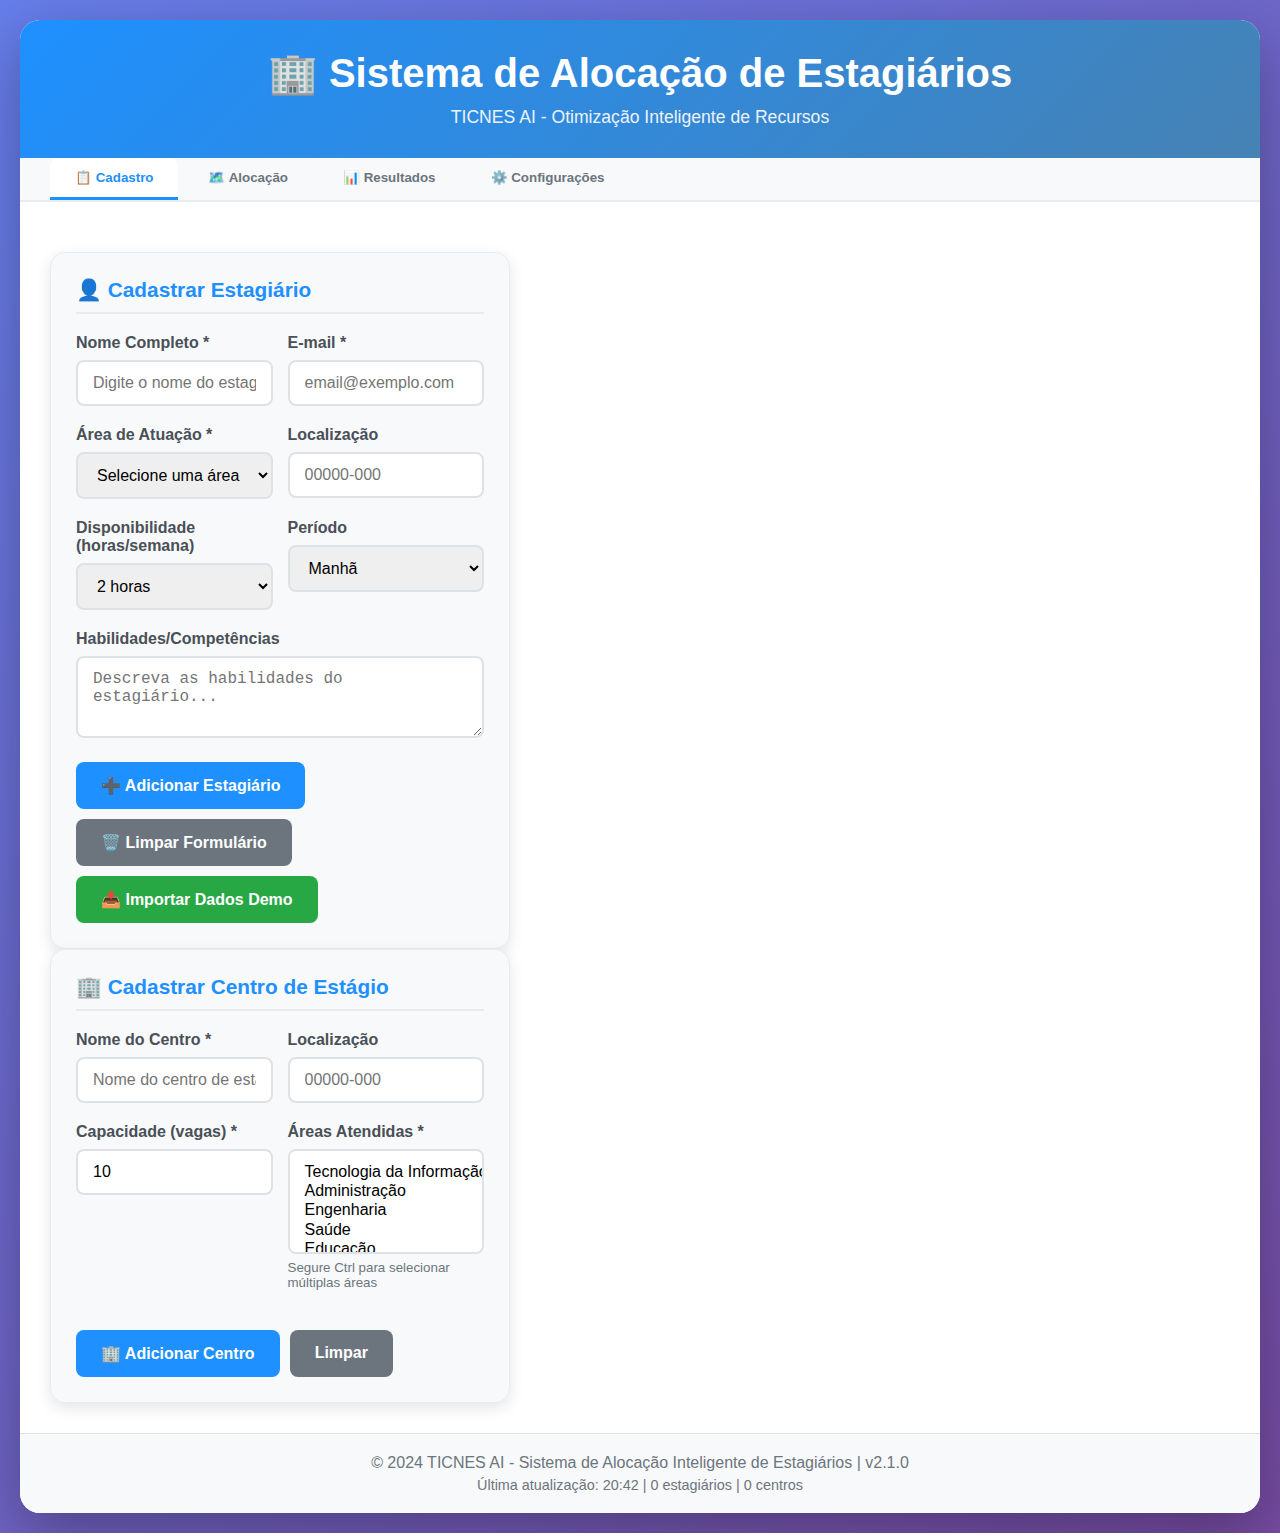
<file: expansao/index.html>
<!DOCTYPE html>
<html lang="pt-BR">
<head>
    <meta charset="UTF-8">
    <meta name="viewport" content="width=device-width, initial-scale=1.0">
    <title>Sistema de Alocação de Estagiários - TICNES AI</title>
    <link rel="stylesheet" href="style.css">
</head>
<body>
    <div class="container">
        <header>
            <h1>🏢 Sistema de Alocação de Estagiários</h1>
            <p class="subtitle">TICNES AI - Otimização Inteligente de Recursos</p>
        </header>
        
        <div class="tab-container">
            <button class="tab active" onclick="openTab('tab1')">📋 Cadastro</button>
            <button class="tab" onclick="openTab('tab2')">🗺️ Alocação</button>
            <button class="tab" onclick="openTab('tab3')">📊 Resultados</button>
            <button class="tab" onclick="openTab('tab4')">⚙️ Configurações</button>
        </div>
        
        <div class="main-content">
            <!-- TAB 1: CADASTRO -->
            <div id="tab1" class="tab-content active">
                <div class="panel">
                    <h2 class="panel-title">👤 Cadastrar Estagiário</h2>
                    <div class="form-row">
                        <div class="input-group">
                            <label for="internName">Nome Completo *</label>
                            <input type="text" id="internName" placeholder="Digite o nome do estagiário">
                        </div>
                        <div class="input-group">
                            <label for="internEmail">E-mail *</label>
                            <input type="email" id="internEmail" placeholder="email@exemplo.com">
                        </div>
                    </div>
                    
                    <div class="form-row">
                        <div class="input-group">
                            <label for="internArea">Área de Atuação *</label>
                            <select id="internArea">
                                <option value="">Selecione uma área</option>
                                <option value="ti">Tecnologia da Informação</option>
                                <option value="adm">Administração</option>
                                <option value="eng">Engenharia</option>
                                <option value="saude">Saúde</option>
                                <option value="educ">Educação</option>
                            </select>
                        </div>
                        <div class="input-group">
                            <label for="internLocation">Localização</label>
                            <input type="text" id="internLocation" placeholder="00000-000" maxlength="9">
                        </div>
                    </div>
                    
                    <div class="form-row">
                        <div class="input-group">
                            <label for="internAvailability">Disponibilidade (horas/semana)</label>
                            <select id="internAvailability">
                                <option value="20">1 hora</option>
                                <option value="30" selected>2 horas</option>
                                <option value="40">3 horas</option>
                                <option value="60">4 horas</option>
                            </select>
                        </div>
                        <div class="input-group">
                            <label for="internPeriod">Período</label>
                            <select id="internPeriod">
                                <option value="manha">Manhã</option>
                                <option value="tarde">Tarde</option>
                                <option value="noite">Noite</option>
                                <option value="integral">Integral</option>
                            </select>
                        </div>
                    </div>
                    
                    <div class="input-group">
                        <label for="internSkills">Habilidades/Competências</label>
                        <textarea id="internSkills" rows="3" placeholder="Descreva as habilidades do estagiário..."></textarea>
                    </div>
                    
                    <div class="buttons-group">
                        <button class="btn" onclick="addIntern()">➕ Adicionar Estagiário</button>
                        <button class="btn btn-secondary" onclick="clearForm()">🗑️ Limpar Formulário</button>
                        <button class="btn btn-success" onclick="importDemoData()">📥 Importar Dados Demo</button>
                    </div>
                </div>
                
                <div class="panel">
                    <h2 class="panel-title">🏢 Cadastrar Centro de Estágio</h2>
                    <div class="form-row">
                        <div class="input-group">
                            <label for="centerName">Nome do Centro *</label>
                            <input type="text" id="centerName" placeholder="Nome do centro de estágio">
                        </div>
                        <div class="input-group">
                            <label for="centerLocation">Localização</label>
                            <input type="text" id="centerLocation" placeholder="00000-000" maxlength="9">
                        </div>
                    </div>
                    
                    <div class="form-row">
                        <div class="input-group">
                            <label for="centerCapacity">Capacidade (vagas) *</label>
                            <input type="number" id="centerCapacity" min="1" max="100" value="10">
                        </div>
                        <div class="input-group">
                            <label for="centerAreas">Áreas Atendidas *</label>
                            <select id="centerAreas" multiple>
                                <option value="ti">Tecnologia da Informação</option>
                                <option value="adm">Administração</option>
                                <option value="eng">Engenharia</option>
                                <option value="saude">Saúde</option>
                                <option value="educ">Educação</option>
                            </select>
                            <small style="color: #6c757d; margin-top: 5px; display: block">Segure Ctrl para selecionar múltiplas áreas</small>
                        </div>
                    </div>
                    
                    <div class="buttons-group">
                        <button class="btn" onclick="addCenter()">🏢 Adicionar Centro</button>
                        <button class="btn btn-secondary" onclick="clearCenterForm()">Limpar</button>
                    </div>
                </div>
            </div>
            
            <!-- TAB 2: ALOCAÇÃO -->
            <div id="tab2" class="tab-content">
                <div class="panel">
                    <h2 class="panel-title">⚙️ Configurar Alocação</h2>
                    
                    <div class="data-display">
                        <div class="data-card">
                            <h3>Estagiários Cadastrados</h3>
                            <div class="data-value" id="totalInterns">0</div>
                        </div>
                        <div class="data-card">
                            <h3>Centros Disponíveis</h3>
                            <div class="data-value" id="totalCenters">0</div>
                        </div>
                        <div class="data-card">
                            <h3>Vagas Totais</h3>
                            <div class="data-value" id="totalVacancies">0</div>
                        </div>
                        <div class="data-card">
                            <h3>Status</h3>
                            <div class="data-value" id="allocationStatus">Aguardando</div>
                        </div>
                    </div>
                    
                    <div class="input-group">
                        <label>Critérios de Alocação</label>
                        <div style="display: flex; gap: 20px; margin-top: 10px; flex-wrap: wrap;">
                            <label style="display: flex; align-items: center; gap: 5px;">
                                <input type="checkbox" id="criterionProximity" checked> Proximidade Geográfica
                            </label>
                            <label style="display: flex; align-items: center; gap: 5px;">
                                <input type="checkbox" id="criterionArea" checked> Compatibilidade de Área
                            </label>
                            <label style="display: flex; align-items: center; gap: 5px;">
                                <input type="checkbox" id="criterionAvailability" checked> Disponibilidade
                            </label>
                        </div>
                    </div>
                    
                    <div class="input-group">
                        <label for="maxDistance">Distância Máxima (km)</label>
                        <input type="range" id="maxDistance" min="1" max="100" value="50" oninput="updateDistanceValue()">
                        <div style="display: flex; justify-content: space-between; margin-top: 5px;">
                            <span>1 km</span>
                            <span id="distanceValue">50 km</span>
                            <span>100 km</span>
                        </div>
                        <div class="progress-bar">
                            <div class="progress-fill" id="distanceProgress" style="width: 50%"></div>
                        </div>
                    </div>
                    
                    <div class="buttons-group">
                        <button class="btn btn-success" onclick="runAllocation()">🚀 Executar Alocação</button>
                        <button class="btn" onclick="simulateAllocation()">🔍 Simular Alocação</button>
                        <button class="btn btn-secondary" onclick="exportData()">📤 Exportar Dados</button>
                        <button class="btn btn-danger" onclick="resetAllocation()">🔄 Reiniciar Alocação</button>
                    </div>
                    
                    <div class="log-container" id="allocationLog">
                        <div class="log-entry info">
                            <div class="log-time" id="logTime"></div>
                            <div class="log-message">Sistema pronto para alocação. Configure os critérios e clique em "Executar Alocação"</div>
                        </div>
                    </div>
                </div>
                
                <div class="panel">
                    <h2 class="panel-title">🗺️ Mapa de Distribuição</h2>
                    <div class="map-container" id="mapContainer">
                        <div style="font-size: 2rem;">🌍</div>
                        <strong>Mapa de Distribuição Geográfica</strong>
                        <small style="font-size: 0.9rem;">Visualize a distribuição de estagiários e centros</small>
                    </div>
                    
                    <div class="buttons-group" style="margin-top: 20px;">
                        <button class="btn" onclick="showHeatMap()">🔥 Mapa de Calor</button>
                        <button class="btn" onclick="showDistribution()">📈 Ver Distribuição</button>
                        <button class="btn" onclick="suggestNewCenters()">💡 Sugerir Novos Centros</button>
                    </div>
                </div>
            </div>
            
            <!-- TAB 3: RESULTADOS -->
            <div id="tab3" class="tab-content">
                <div class="panel">
                    <h2 class="panel-title">📊 Resultados da Alocação</h2>
                    
                    <div class="data-display">
                        <div class="data-card">
                            <h3>Alocados</h3>
                            <div class="data-value success" id="allocatedCount">0</div>
                        </div>
                        <div class="data-card">
                            <h3>Pendentes</h3>
                            <div class="data-value warning" id="pendingCount">0</div>
                        </div>
                        <div class="data-card">
                            <h3>Excedentes</h3>
                            <div class="data-value danger" id="excessCount">0</div>
                        </div>
                        <div class="data-card">
                            <h3>Eficiência</h3>
                            <div class="data-value" id="efficiencyRate">0%</div>
                        </div>
                    </div>
                    
                    <div id="resultsContainer">
                        <div style="text-align: center; padding: 40px 20px; color: #6c757d;">
                            <div style="font-size: 3rem; margin-bottom: 20px;">📋</div>
                            <h3>Nenhum resultado disponível</h3>
                            <p>Execute a alocação na aba "Alocação" para ver os resultados</p>
                        </div>
                    </div>
                    
                    <div id="resultsTableContainer" style="display: none;">
                        <table class="results-table">
                            <thead>
                                <tr>
                                    <th>Estagiário</th>
                                    <th>Área</th>
                                    <th>Centro Alocado</th>
                                    <th>Distância</th>
                                    <th>Status</th>
                                    <th>Ações</th>
                                </tr>
                            </thead>
                            <tbody id="resultsTable">
                                <!-- Dados serão inseridos via JavaScript -->
                            </tbody>
                        </table>
                    </div>
                    
                    <div class="buttons-group" style="margin-top: 20px;">
                        <button class="btn" onclick="generateReport()">📄 Gerar Relatório PDF</button>
                        <button class="btn btn-success" onclick="optimizeAllocation()">⚡ Otimizar Alocação</button>
                        <button class="btn btn-secondary" onclick="clearResults()">🗑️ Limpar Resultados</button>
                    </div>
                </div>
                
                <div class="panel">
                    <h2 class="panel-title">📈 Análises e Estatísticas</h2>
                    <div id="analyticsContainer">
                        <div style="text-align: center; padding: 30px 20px; color: #6c757d;">
                            <div style="font-size: 2.5rem; margin-bottom: 15px;">📊</div>
                            <h3>Estatísticas não disponíveis</h3>
                            <p>Execute a alocação para ver análises detalhadas</p>
                        </div>
                    </div>
                    
                    <div class="log-container" style="height: 200px; margin-top: 20px;">
                        <h3 style="margin-bottom: 10px;">📋 Sugestões do Sistema</h3>
                        <div id="suggestionsList">
                            <p style="color: #6c757d; text-align: center; padding: 20px;">
                                Execute a alocação para ver sugestões personalizadas.
                            </p>
                        </div>
                    </div>
                </div>
            </div>
            
            <!-- TAB 4: CONFIGURAÇÕES -->
            <div id="tab4" class="tab-content">
                <div class="panel">
                    <h2 class="panel-title">⚙️ Configurações do Sistema</h2>
                    
                    <div class="input-group">
                        <label for="systemMode">Modo de Operação</label>
                        <select id="systemMode">
                            <option value="automatic">Automático</option>
                            <option value="semi">Semi-automático</option>
                            <option value="manual">Manual</option>
                        </select>
                    </div>
                    
                    <div class="input-group">
                        <label for="notificationPref">Notificações</label>
                        <div style="display: flex; flex-direction: column; gap: 10px; margin-top: 10px;">
                            <label style="display: flex; align-items: center; gap: 5px;">
                                <input type="checkbox" id="notifyEmail" checked> E-mail
                            </label>
                            <label style="display: flex; align-items: center; gap: 5px;">
                                <input type="checkbox" id="notifyDashboard" checked> Dashboard
                            </label>
                            <label style="display: flex; align-items: center; gap: 5px;">
                                <input type="checkbox" id="notifyReport"> Relatórios Automáticos
                            </label>
                        </div>
                    </div>
                    
                    <div class="input-group">
                        <label for="dataRetention">Retenção de Dados (meses)</label>
                        <input type="number" id="dataRetention" min="1" max="60" value="12">
                    </div>
                    
                    <div class="input-group">
                        <label for="algorithmPreference">Algoritmo de Alocação Preferido</label>
                        <select id="algorithmPreference">
                            <option value="distance">Priorizar Proximidade</option>
                            <option value="capacity">Priorizar Capacidade</option>
                            <option value="balanced">Balanceado</option>
                            <option value="custom">Personalizado</option>
                        </select>
                    </div>
                    
                    <div class="buttons-group">
                        <button class="btn" onclick="saveSettings()">💾 Salvar Configurações</button>
                        <button class="btn btn-secondary" onclick="resetSettings()">🔄 Restaurar Padrões</button>
                        <button class="btn btn-danger" onclick="clearAllData()">🗑️ Limpar Todos os Dados</button>
                    </div>
                </div>
                
                <div class="panel">
                    <h2 class="panel-title">🔄 Backup e Restauração</h2>
                    
                    <div class="input-group">
                        <label>Backup Automático</label>
                        <select id="backupFrequency">
                            <option value="daily">Diário</option>
                            <option value="weekly" selected>Semanal</option>
                            <option value="monthly">Mensal</option>
                            <option value="never">Nunca</option>
                        </select>
                    </div>
                    
                    <div class="backup-list" id="backupList">
                        <div class="backup-item">
                            <div>
                                <strong>Backup Inicial</strong>
                                <div style="font-size: 0.8rem; color: #6c757d;">Criado: 29/01/2024</div>
                            </div>
                            <button class="btn" style="padding: 8px 15px;" onclick="restoreBackup('initial')">Restaurar</button>
                        </div>
                    </div>
                    
                    <div class="buttons-group">
                        <button class="btn" onclick="createBackup()">💾 Criar Backup Agora</button>
                        <button class="btn" onclick="restoreBackup()">📂 Restaurar Backup</button>
                        <button class="btn btn-secondary" onclick="exportAllData()">📤 Exportar Todos os Dados</button>
                    </div>
                    
                    <div class="log-container" style="height: 150px; margin-top: 20px;">
                        <h3 style="margin-bottom: 10px;">📝 Log do Sistema</h3>
                        <div id="systemLog">
                            <!-- Logs serão inseridos aqui -->
                        </div>
                    </div>
                </div>
            </div>
        </div>
        
        <div style="padding: 20px; background: #f8f9fa; border-top: 1px solid #dee2e6; text-align: center; color: #6c757d;">
            <p>© 2024 TICNES AI - Sistema de Alocação Inteligente de Estagiários | v2.1.0</p>
            <p style="font-size: 0.9rem; margin-top: 5px;" id="systemInfo"></p>
        </div>
    </div>
     <script src="script.js"></script>
</body>
</html>
</file>
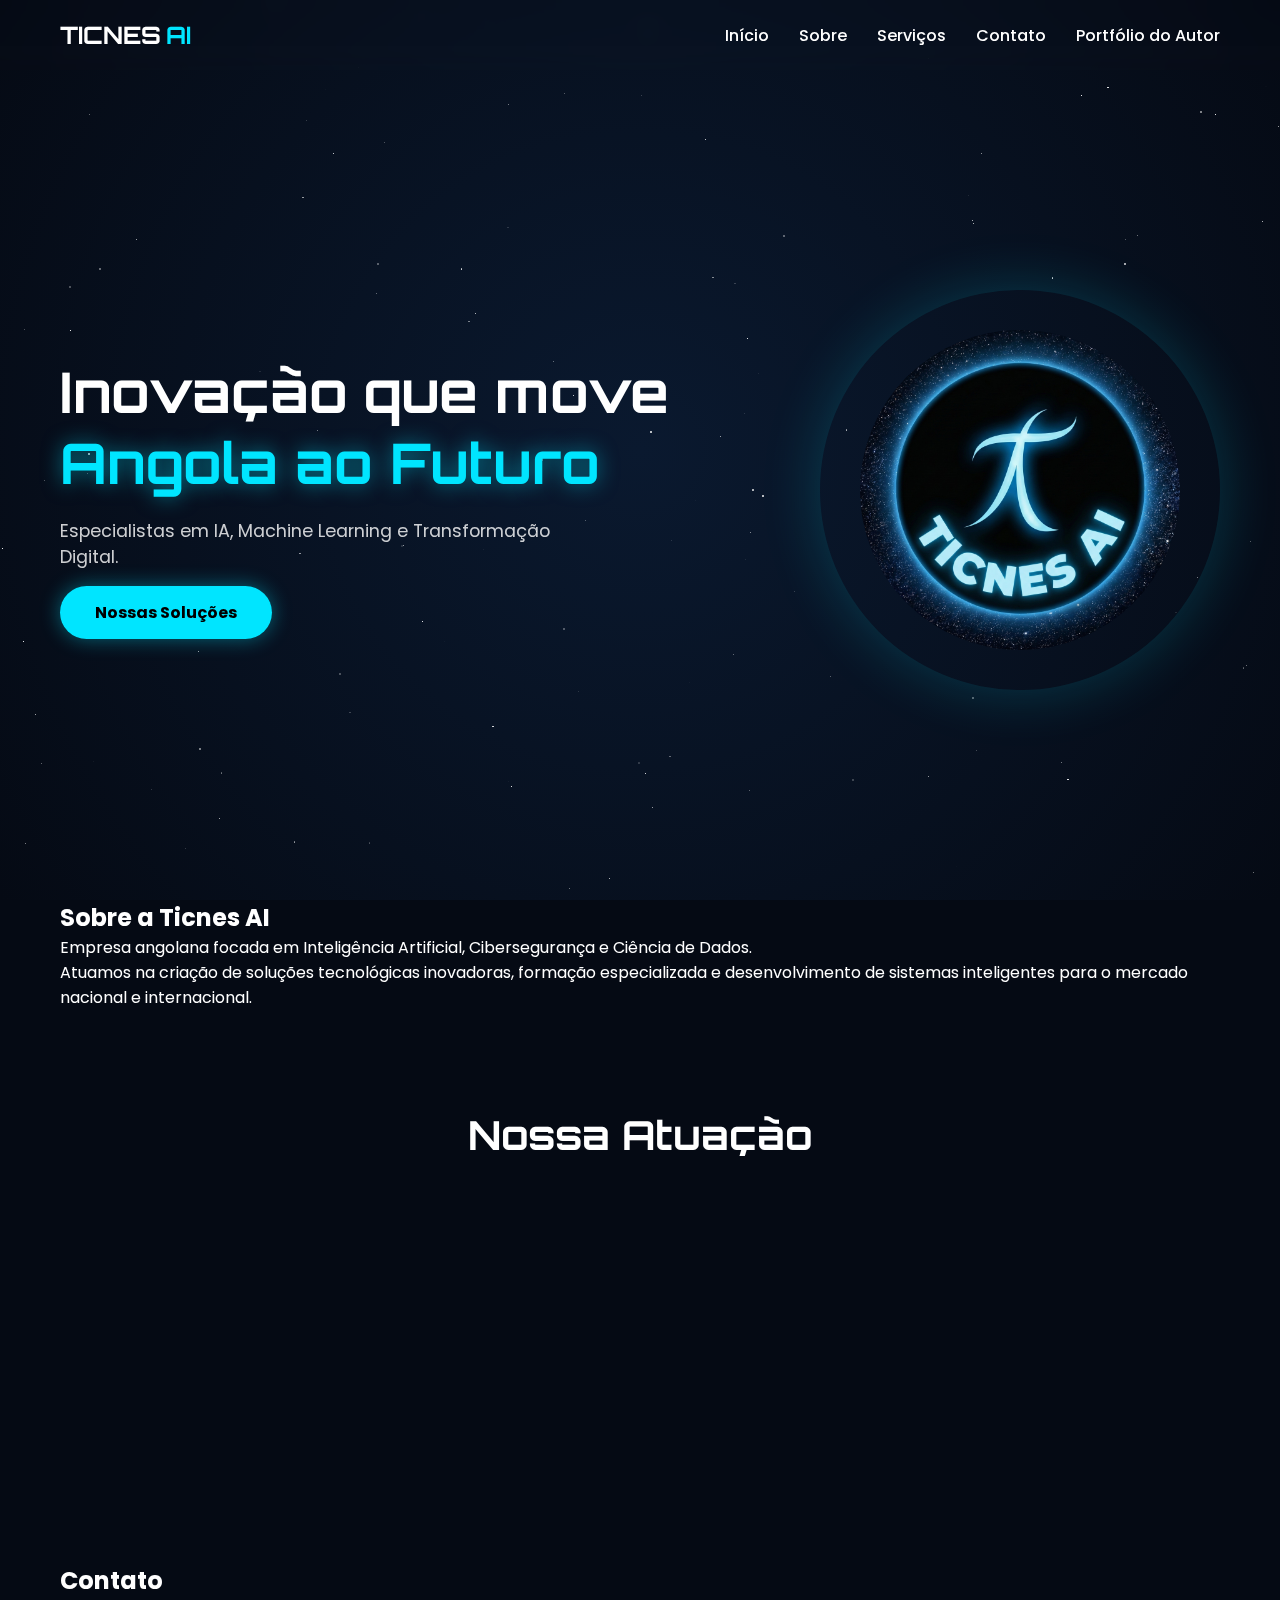
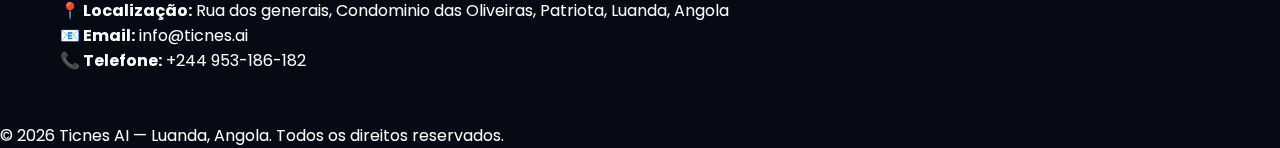
<file: sitecomia/index.html>
<!DOCTYPE html>
<html lang="pt-ao">
<head>
    <meta charset="UTF-8">
    <meta name="viewport" content="width=device-width, initial-scale=1.0">
    <title>Ticnes AI - Inteligência Artificial em Angola</title>

    <link rel="stylesheet" href="style.css">
    <link href="https://fonts.googleapis.com/css2?family=Orbitron:wght@400;700&family=Poppins:wght@300;400;600&display=swap" rel="stylesheet">

    <!-- Scroll suave -->
   
</head>
<body>

    <div id="stars-container"></div>

    <!-- ===== HEADER ===== -->
    <header>
        <nav class="container">
            <div class="logo">
                <span class="tic">TICNES</span><span class="ai">AI</span>
            </div>
            <ul class="nav-links">
                <li><a href="#home">Início</a></li>
                <li><a href="#about">Sobre</a></li>
                <li><a href="#services">Serviços</a></li>
                <li><a href="#contact">Contato</a></li>
                <li><a href="portfolio_pessoal_mauro_cardoso.html">Portfólio do Autor</a></li>
            </ul>
        </nav>
    </header>

    <main>

        <!-- ===== INÍCIO ===== -->
        <section id="home" class="hero container">
            <div class="hero-content">
                <h1 class="reveal">
                    Inovação que move <br><span>Angola ao Futuro</span>
                </h1>
                <p>
                    Especialistas em IA, Machine Learning e Transformação Digital.
                </p>
                <div class="hero-btns">
                    <a href="#services" class="btn-glow">Nossas Soluções</a>
                </div>
            </div>

            <div class="hero-visual">
                <div class="logo-orb">
                    <img src="Ticnes Ai.jpg" alt="Ticnes AI Logo" class="floating-logo">
                </div>
            </div>
        </section>

        <!-- ===== SOBRE ===== -->
        <section id="about" class="section container">
            <h2>Sobre a Ticnes AI</h2>
            <p>
                Empresa angolana focada em Inteligência Artificial, Cibersegurança e Ciência de Dados.
            </p>
            <p>
                Atuamos na criação de soluções tecnológicas inovadoras, formação especializada
                e desenvolvimento de sistemas inteligentes para o mercado nacional e internacional.
            </p>
        </section>

        <!-- ===== SERVIÇOS ===== -->
        <section id="services" class="services container">
            <h2 class="section-title">Nossa Atuação</h2>

            <div class="services-grid">
                <div class="service-card">
                    <div class="icon">🤖</div>
                    <h3>Automação de Processos</h3>
                    <p>Sistemas inteligentes para otimizar produtividade.</p>
                </div>

                <div class="service-card">
                    <div class="icon">📊</div>
                    <h3>Análise de Dados</h3>
                    <p>Transformamos dados em decisões estratégicas.</p>
                </div>

                <div class="service-card">
                    <div class="icon">🛡️</div>
                    <h3>Cibersegurança</h3>
                    <p>Proteção digital baseada em IA avançada.</p>
                </div>
            </div>
        </section>

        <!-- ===== CONTATO ===== -->
        <section id="contact" class="section container">
            <h2>Contato</h2>

            <p><strong>📍 Localização:</strong> Rua dos generais, Condominio das Oliveiras, Patriota, Luanda, Angola</p>
            <p><strong>📧 Email:</strong> info@ticnes.ai</p>
            <p><strong>📞 Telefone:</strong> +244 953-186-182</p>
        </section>

    </main>
      <br> <br>

    <!-- ===== FOOTER ===== -->
    <footer>
        <p>&copy; 2026 Ticnes AI — Luanda, Angola. Todos os direitos reservados.</p>
    </footer>

     <script src="script.js"></script>
</body>
</html>
</file>
<file: expansao/style.css>
* {
            margin: 0;
            padding: 0;
            box-sizing: border-box;
        }
        
        body {
            font-family: 'Segoe UI', Tahoma, Geneva, Verdana, sans-serif;
            background: linear-gradient(135deg, #667eea 0%, #764ba2 100%);
            min-height: 100vh;
            padding: 20px;
            color: #333;
        }
        
        .container {
            max-width: 1400px;
            margin: 0 auto;
            background: white;
            border-radius: 20px;
            box-shadow: 0 20px 60px rgba(0, 0, 0, 0.3);
            overflow: hidden;
        }
        
        header {
            background: linear-gradient(135deg, #1E90FF, #4682B4);
            color: white;
            padding: 30px 40px;
            text-align: center;
        }
        
        h1 {
            font-size: 2.5rem;
            margin-bottom: 10px;
        }
        
        .subtitle {
            font-size: 1.1rem;
            opacity: 0.9;
        }
        
        .main-content {
            display: grid;
            grid-template-columns: 1fr 1.5fr;
            gap: 30px;
            padding: 30px;
        }
        
        .panel {
            background: #f8f9fa;
            border-radius: 15px;
            padding: 25px;
            box-shadow: 0 5px 15px rgba(0, 0, 0, 0.1);
            border: 1px solid #e9ecef;
        }
        
        .panel-title {
            color: #1E90FF;
            margin-bottom: 20px;
            padding-bottom: 10px;
            border-bottom: 2px solid #e9ecef;
            font-size: 1.3rem;
        }
        
        .input-group {
            margin-bottom: 20px;
        }
        
        label {
            display: block;
            margin-bottom: 8px;
            font-weight: 600;
            color: #495057;
        }
        
        input, select, textarea {
            width: 100%;
            padding: 12px 15px;
            border: 2px solid #dee2e6;
            border-radius: 8px;
            font-size: 1rem;
            transition: border-color 0.3s;
        }
        
        input:focus, select:focus, textarea:focus {
            outline: none;
            border-color: #1E90FF;
            box-shadow: 0 0 0 3px rgba(30, 144, 255, 0.1);
        }
        
        .form-row {
            display: grid;
            grid-template-columns: 1fr 1fr;
            gap: 15px;
        }
        
        .btn {
            padding: 14px 25px;
            background: #1E90FF;
            color: white;
            border: none;
            border-radius: 8px;
            cursor: pointer;
            font-size: 1rem;
            font-weight: 600;
            transition: all 0.3s;
            display: inline-flex;
            align-items: center;
            justify-content: center;
            gap: 8px;
        }
        
        .btn:hover {
            background: #1873CC;
            transform: translateY(-2px);
            box-shadow: 0 5px 15px rgba(30, 144, 255, 0.3);
        }
        
        .btn-secondary {
            background: #6c757d;
        }
        
        .btn-secondary:hover {
            background: #545b62;
        }
        
        .btn-success {
            background: #28a745;
        }
        
        .btn-success:hover {
            background: #218838;
        }
        
        .btn-danger {
            background: #dc3545;
        }
        
        .btn-danger:hover {
            background: #c82333;
        }
        
        .buttons-group {
            display: flex;
            gap: 10px;
            margin-top: 20px;
            flex-wrap: wrap;
        }
        
        .data-display {
            display: grid;
            grid-template-columns: repeat(auto-fit, minmax(200px, 1fr));
            gap: 15px;
            margin-bottom: 25px;
        }
        
        .data-card {
            background: white;
            padding: 20px;
            border-radius: 10px;
            border-left: 4px solid #1E90FF;
            box-shadow: 0 3px 10px rgba(0, 0, 0, 0.08);
        }
        
        .data-card h3 {
            color: #4682B4;
            font-size: 0.9rem;
            margin-bottom: 10px;
            text-transform: uppercase;
            letter-spacing: 0.5px;
        }
        
        .data-value {
            font-size: 1.8rem;
            font-weight: bold;
            color: #333;
        }
        
        .data-value.success {
            color: #28a745;
        }
        
        .data-value.warning {
            color: #ffc107;
        }
        
        .data-value.danger {
            color: #dc3545;
        }
        
        .log-container {
            background: white;
            border-radius: 10px;
            padding: 20px;
            height: 300px;
            overflow-y: auto;
            margin-top: 20px;
            border: 1px solid #dee2e6;
        }
        
        .log-entry {
            padding: 12px;
            margin-bottom: 10px;
            border-radius: 8px;
            border-left: 4px solid #1E90FF;
            background: #f8f9fa;
            animation: fadeIn 0.3s ease;
        }
        
        .log-entry.success {
            border-left-color: #28a745;
            background: #d4edda;
        }
        
        .log-entry.warning {
            border-left-color: #ffc107;
            background: #fff3cd;
        }
        
        .log-entry.error {
            border-left-color: #dc3545;
            background: #f8d7da;
        }
        
        .log-time {
            font-size: 0.8rem;
            color: #6c757d;
            margin-bottom: 5px;
        }
        
        .log-message {
            font-weight: 500;
        }
        
        .results-table {
            width: 100%;
            border-collapse: collapse;
            margin-top: 20px;
        }
        
        .results-table th {
            background: #1E90FF;
            color: white;
            padding: 15px;
            text-align: left;
            font-weight: 600;
        }
        
        .results-table td {
            padding: 12px 15px;
            border-bottom: 1px solid #dee2e6;
        }
        
        .results-table tr:hover {
            background: #f8f9fa;
        }
        
        .status-badge {
            padding: 5px 12px;
            border-radius: 20px;
            font-size: 0.8rem;
            font-weight: 600;
        }
        
        .status-allocated {
            background: #d4edda;
            color: #155724;
        }
        
        .status-pending {
            background: #fff3cd;
            color: #856404;
        }
        
        .status-excess {
            background: #f8d7da;
            color: #721c24;
        }
        
        .map-container {
            height: 300px;
            background: #e9ecef;
            border-radius: 10px;
            margin-top: 20px;
            display: flex;
            align-items: center;
            justify-content: center;
            color: #6c757d;
            font-weight: 600;
            flex-direction: column;
            gap: 10px;
            padding: 20px;
            text-align: center;
        }
        
        .progress-bar {
            height: 8px;
            background: #e9ecef;
            border-radius: 4px;
            margin-top: 10px;
            overflow: hidden;
        }
        
        .progress-fill {
            height: 100%;
            background: #28a745;
            transition: width 0.3s ease;
        }
        
        @keyframes fadeIn {
            from { opacity: 0; transform: translateY(10px); }
            to { opacity: 1; transform: translateY(0); }
        }
        
        .notification {
            position: fixed;
            top: 20px;
            right: 20px;
            padding: 15px 25px;
            background: #28a745;
            color: white;
            border-radius: 8px;
            box-shadow: 0 5px 15px rgba(0, 0, 0, 0.2);
            animation: slideIn 0.3s ease;
            z-index: 1000;
        }
        
        .notification.error {
            background: #dc3545;
        }
        
        .notification.warning {
            background: #ffc107;
            color: #333;
        }
        
        @keyframes slideIn {
            from { transform: translateX(100%); opacity: 0; }
            to { transform: translateX(0); opacity: 1; }
        }
        
        .tab-container {
            display: flex;
            gap: 5px;
            margin-bottom: 20px;
            border-bottom: 2px solid #e9ecef;
            padding: 0 30px;
            background: #f8f9fa;
        }
        
        .tab {
            padding: 12px 25px;
            background: none;
            border: none;
            color: #6c757d;
            font-weight: 600;
            cursor: pointer;
            border-bottom: 3px solid transparent;
            transition: all 0.3s;
        }
        
        .tab:hover {
            color: #1E90FF;
        }
        
        .tab.active {
            color: #1E90FF;
            border-bottom-color: #1E90FF;
            background: white;
            border-radius: 8px 8px 0 0;
        }
        
        .tab-content {
            display: none;
        }
        
        .tab-content.active {
            display: block;
        }
        
        .chart-container {
            height: 200px;
            background: white;
            border-radius: 10px;
            margin-top: 20px;
            padding: 20px;
            border: 1px solid #dee2e6;
            display: flex;
            align-items: center;
            justify-content: center;
        }
        
        .suggestion-item {
            padding: 10px 15px;
            background: #e3f2fd;
            border-radius: 8px;
            margin-bottom: 10px;
            border-left: 4px solid #1E90FF;
        }
        
        .backup-list {
            display: flex;
            flex-direction: column;
            gap: 10px;
            margin-top: 20px;
        }
        
        .backup-item {
            padding: 15px;
            background: white;
            border-radius: 8px;
            border: 1px solid #dee2e6;
            display: flex;
            justify-content: space-between;
            align-items: center;
        }
        
        @media (max-width: 1024px) {
            .main-content {
                grid-template-columns: 1fr;
            }
        }
        
        @media (max-width: 768px) {
            .form-row {
                grid-template-columns: 1fr;
            }
            
            .data-display {
                grid-template-columns: 1fr;
            }
            
            .buttons-group {
                flex-direction: column;
            }
            
            .btn {
                width: 100%;
            }
            
            .tab-container {
                flex-wrap: wrap;
                padding: 0 15px;
            }
            
            .tab {
                padding: 10px 15px;
                font-size: 0.9rem;
            }
        }
</file>
<file: sitecomia/style.css>
:root {
    --bg-color: #050a14;
    --accent-color: #00e5ff;
    --text-color: #ffffff;
    --glass-bg: rgba(255, 255, 255, 0.05);
}

        html {
            scroll-behavior: smooth;
        }

* {
    margin: 0;
    padding: 0;
    box-sizing: border-box;
    scroll-behavior: smooth;
}

body {
    background-color: var(--bg-color);
    color: var(--text-color);
    font-family: 'Poppins', sans-serif;
    overflow-x: hidden;
}

.container {
    max-width: 1200px;
    margin: 0 auto;
    padding: 0 20px;
}

/* Fundo de Estrelas */
#stars-container {
    position: fixed;
    top: 0;
    left: 0;
    width: 100%;
    height: 100%;
    z-index: -1;
    background: radial-gradient(circle at center, #0a192f 0%, #050a14 100%);
}

/* Header & Nav */
header {
    padding: 20px 0;
    backdrop-filter: blur(10px);
    position: fixed;
    width: 100%;
    top: 0;
    z-index: 100;
}

nav {
    display: flex;
    justify-content: space-between;
    align-items: center;
}

.logo {
    font-family: 'Orbitron', sans-serif;
    font-size: 1.5rem;
    font-weight: bold;
}

.logo .ai {
    color: var(--accent-color);
    margin-left: 5px;
}

.nav-links {
    display: flex;
    list-style: none;
    gap: 30px;
    align-items: center;
}

.nav-links a {
    text-decoration: none;
    color: white;
    font-weight: 500;
    transition: 0.3s;
}

.nav-links a:hover {
    color: var(--accent-color);
}

/* Hero Section */
.hero {
    height: 100vh;
    display: flex;
    align-items: center;
    justify-content: space-between;
    padding-top: 80px;
}

.hero-content h1 {
    font-size: 3.5rem;
    font-family: 'Orbitron', sans-serif;
    margin-bottom: 20px;
}

.hero-content span {
    color: var(--accent-color);
    text-shadow: 0 0 20px rgba(0, 229, 255, 0.5);
}

.hero-content p {
    font-size: 1.1rem;
    max-width: 500px;
    margin-bottom: 30px;
    opacity: 0.8;
}

/* Animação do Logo Central */
.logo-orb {
    position: relative;
    width: 400px;
    height: 400px;
    border-radius: 50%;
    box-shadow: 0 0 60px rgba(0, 229, 255, 0.2);
    display: flex;
    justify-content: center;
    align-items: center;
}

.floating-logo {
    width: 80%;
    border-radius: 50%;
    animation: float 4s ease-in-out infinite;
}

@keyframes float {
    0%, 100% { transform: translateY(0px) rotate(0deg); }
    50% { transform: translateY(-20px) rotate(2deg); }
}

/* Service Cards */
.services {
    padding: 100px 0;
}

.section-title {
    text-align: center;
    font-family: 'Orbitron', sans-serif;
    margin-bottom: 50px;
    font-size: 2.5rem;
}

.services-grid {
    display: grid;
    grid-template-columns: repeat(auto-fit, minmax(300px, 1fr));
    gap: 30px;
}

.service-card {
    background: var(--glass-bg);
    padding: 40px;
    border-radius: 20px;
    border: 1px solid rgba(255, 255, 255, 0.1);
    transition: 0.4s;
    text-align: center;
}

.service-card:hover {
    transform: translateY(-10px);
    border-color: var(--accent-color);
    box-shadow: 0 10px 30px rgba(0, 229, 255, 0.1);
}

.service-card .icon {
    font-size: 3rem;
    margin-bottom: 20px;
}

/* Botão Glow */
.btn-glow {
    padding: 15px 35px;
    background: var(--accent-color);
    color: #000;
    text-decoration: none;
    font-weight: bold;
    border-radius: 50px;
    box-shadow: 0 0 20px rgba(0, 229, 255, 0.4);
    transition: 0.3s;
}

.btn-glow:hover {
    box-shadow: 0 0 40px rgba(0, 229, 255, 0.7);
    transform: scale(1.05);
}

/* Responsividade */
@media (max-width: 768px) {
    .hero {
        flex-direction: column;
        text-align: center;
        height: auto;
    }
    .hero-content h1 { font-size: 2.2rem; }
    .logo-orb { width: 280px; height: 280px; margin-top: 50px; }
    .nav-links { display: none; } /* Adicionar menu mobile se necessário */
}
</file>
